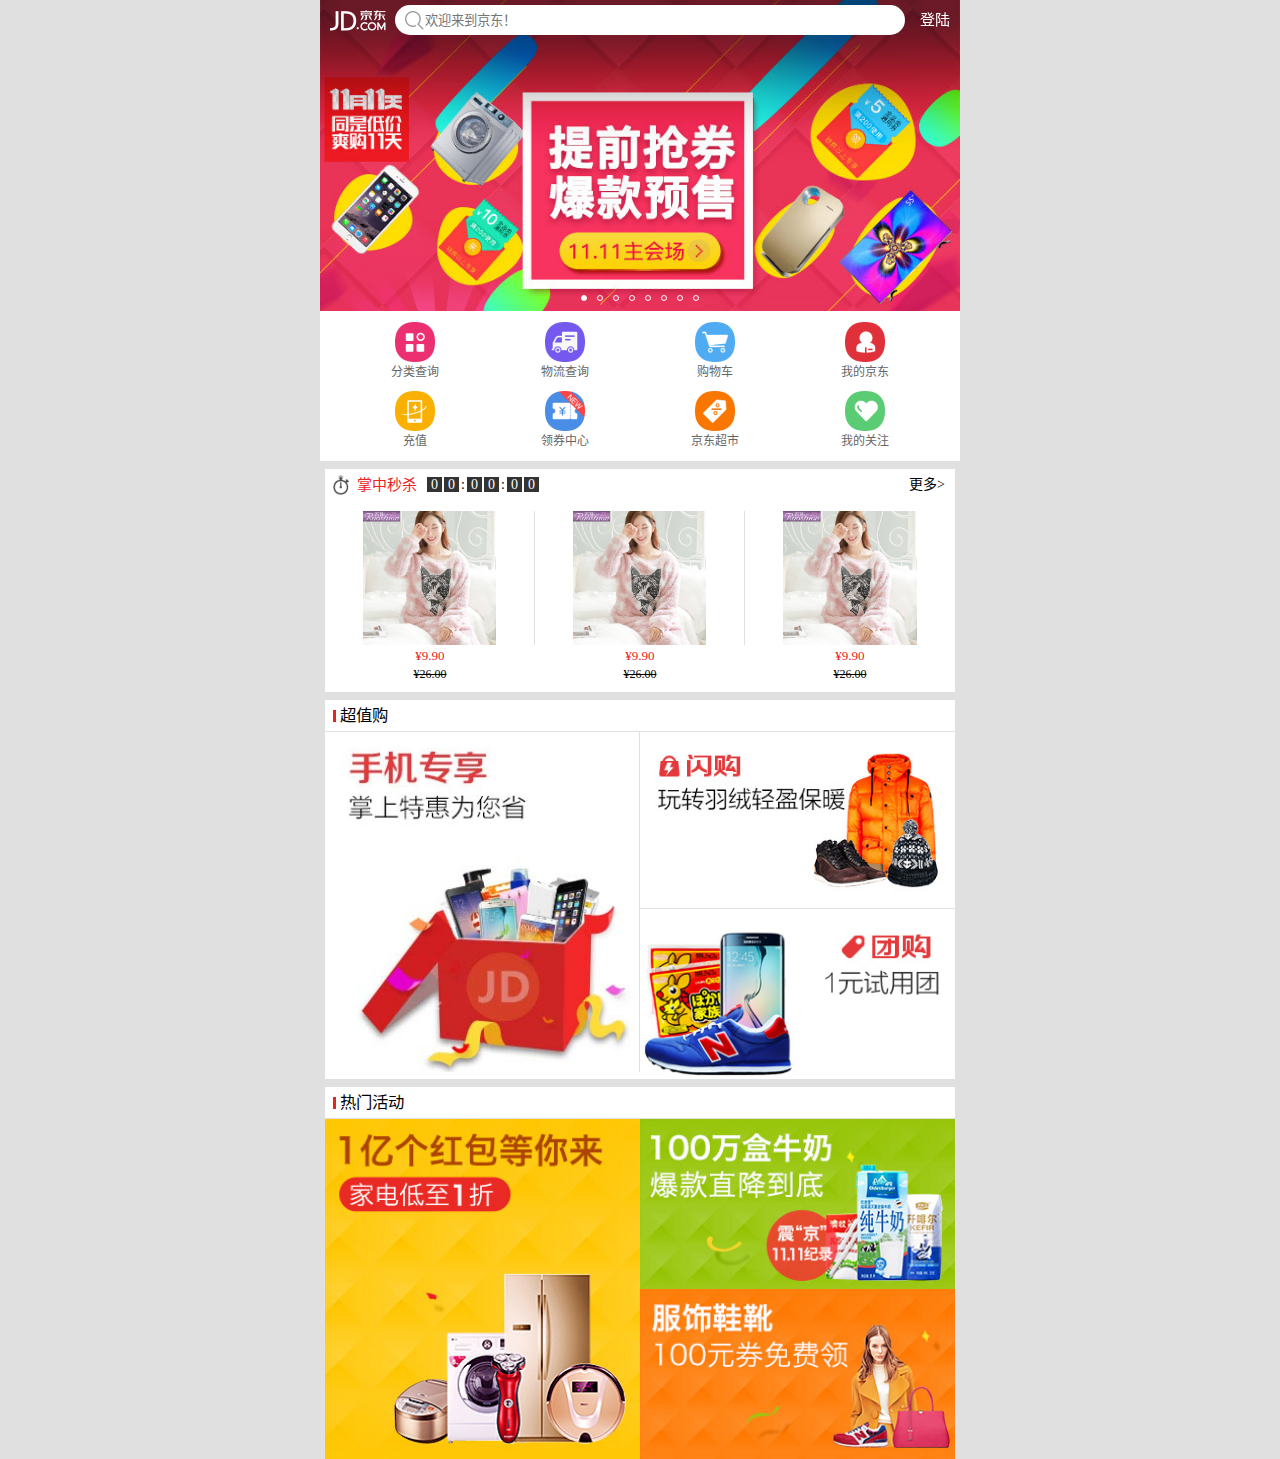
<file: index.html>
<!DOCTYPE html>
<html lang="zh-CN">

<head>
    <meta charset="utf-8">
    <meta name="viewport" content="width=device-width, user-scalable=no, initial-scale=1.0">
    <title>京东首页</title>
    <link type="text/css" rel="stylesheet" href="css/base.css" />
    <link type="text/css" rel="stylesheet" href="css/index.css" />
</head>

<body>
    <!-- jd-container start -->
    <div class="jd-container">
        <div class="jd-header">
            <div class="jd-header-box">
                <a href="#" class="icon-logo"></a>
                <form action="#" class="jd-header-form">
                    <span class="icon-search"></span>
                    <input type="search" class="jd-header-search" placeholder="欢迎来到京东！">
                </form>
                <a href="#" class="jd-login">登陆</a>
            </div>
        </div>
        <!-- jd-slider start -->
        <div class="jd-slider">
            <ul class="clearfix">
                <li>
                    <a href="javascript">
                        <img src="img/l8.jpg" alt=""></img>
                    </a>
                </li>
                <li>
                    <a href="javascript">
                        <img src="img/l1.jpg" alt=""></img>
                    </a>
                </li>
                <li>
                    <a href="javascript">
                        <img src="img/l2.jpg" alt=""></img>
                    </a>
                </li>
                <li>
                    <a href="javascript">
                        <img src="img/l3.jpg" alt=""></img>
                    </a>
                </li>
                <li>
                    <a href="javascript">
                        <img src="img/l4.jpg" alt=""></img>
                    </a>
                </li>
                <li>
                    <a href="javascript">
                        <img src="img/l5.jpg" alt=""></img>
                    </a>
                </li>
                <li>
                    <a href="javascript">
                        <img src="img/l6.jpg" alt=""></img>
                    </a>
                </li>
                <li>
                    <a href="javascript">
                        <img src="img/l7.jpg" alt=""></img>
                    </a>
                </li>
                <li>
                    <a href="javascript">
                        <img src="img/l8.jpg" alt=""></img>
                    </a>
                </li>
                <li>
                    <a href="javascript">
                        <img src="img/l1.jpg" alt=""></img>
                    </a>
                </li>
            </ul>
            <ul>
                <li class="active"></li>
                <li></li>
                <li></li>
                <li></li>
                <li></li>
                <li></li>
                <li></li>
                <li></li>
            </ul>
        </div>
        <!-- jd-slider end -->
        <!-- nav start -->
        <nav class="jd-nav">
            <ul>
                <li>
                    <a href="./classify.html">
                        <img src="img/nav0.png" height="80" width="80" alt="">
                        <p>分类查询</p>
                    </a>
                </li>
                <li>
                    <a href="#">
                        <img src="img/nav1.png" alt="">
                        <p>物流查询</p>
                    </a>
                </li>
                <li>
                    <a href="./cart.html">
                        <img src="img/nav2.png" alt="">
                        <p>购物车</p>
                    </a>
                </li>
                <li>
                    <a href="#">
                        <img src="img/nav3.png" alt="">
                        <p>我的京东</p>
                    </a>
                </li>
                <li>
                    <a href="#">
                        <img src="img/nav4.png" alt="">
                        <p>充值</p>
                    </a>
                </li>
                <li>
                    <a href="#">
                        <img src="img/nav5.png" alt="">
                        <p>领券中心</p>
                    </a>
                </li>
                <li>
                    <a href="#">
                        <img src="img/nav6.png" alt="">
                        <p>京东超市</p>
                    </a>
                </li>
                <li>
                    <a href="#">
                        <img src="img/nav7.png" alt="">
                        <p>我的关注</p>
                    </a>
                </li>
            </ul>
        </nav>
        <!-- nav end -->
        <!-- product start -->
        <main class="jd-product">
            <section class="jd-product-sk">
                <div class="jd-product-title no-border">
                    <div class="sk-title-left">
                        <div class="sk-icon">
                        </div>
                        <div class="sk-text">
                            掌中秒杀
                        </div>
                        <div class="sk-time">
                            <span>0</span>
                            <span>0</span>
                            <span class="str">:</span>
                            <span>0</span>
                            <span>0</span>
                            <span class="str">:</span>
                            <span>0</span>
                            <span>0</span>
                        </div>
                    </div>
                    <div class="sk-title-right">
                        <a href="#">更多></a>
                    </div>
                </div>
                <div class="jd-product-body">
                    <ul class="clearfix">
                        <li>
                            <a href="#">
                                <div class="img-box">
                                    <img src="img/detail01.jpg">
                                </div>
                                <p class="new-price">&yen;9.90</p>
                                <p class="old-price">&yen;26.00</p>
                            </a>
                        </li>
                        <li>
                            <a href="#">
                                <div class="img-box">
                                    <img src="img/detail01.jpg">
                                </div>
                                <p class="new-price">&yen;9.90</p>
                                <p class="old-price">&yen;26.00</p>
                            </a>
                        </li>
                        <li>
                            <a href="#">
                                <div class="img-box">
                                    <img src="img/detail01.jpg">
                                </div>
                                <p class="new-price">&yen;9.90</p>
                                <p class="old-price">&yen;26.00</p>
                            </a>
                        </li>
                    </ul>
                </div>
            </section>
            <section class="jd-product-box">
                <div class="jd-product-title">
                    <h3>超值购</h3>
                </div>
                <div class="jd-product-body clearfix">
                    <a href="javascript:;" class="p-left b-right">
                        <img src="img/cp1.jpg">
                    </a>
                    <a href="javascript:;" class="p-right b-bottom">
                        <img src="img/cp2.jpg">
                    </a>
                    <a href="javascript:;" class="p-right">
                        <img src="img/cp3.jpg">
                    </a>
                </div>
            </section>
            <section>
                <div class="jd-product-title">
                    <h3>热门活动</h3>
                </div>
                <div class="jd-product-body">
                    <a href="javascript:;" class="p-left">
                        <img src="img/cp4.jpg">
                    </a>
                    <a href="javascript:;" class="p-left">
                        <img src="img/cp5.jpg">
                    </a>
                    <a href="javascript:;" class="p-right">
                        <img src="img/cp6.jpg">
                    </a>
                </div>
            </section>
        </main>
        <!-- product end -->
    </div>
    <!-- jd-container end -->
    <script type="text/javascript" src="js/index.js"></script>
</body>

</html>
</file>
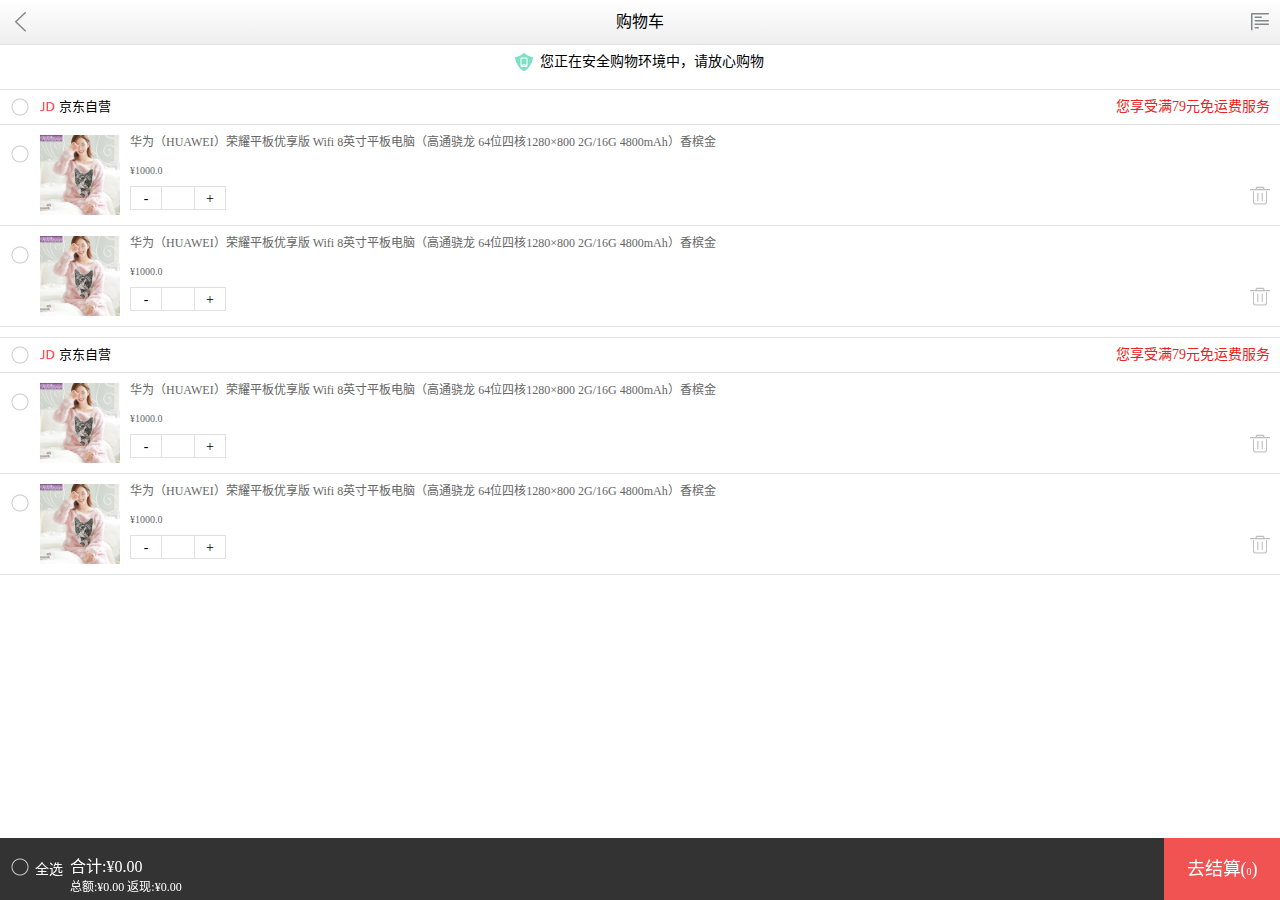
<file: cart.html>
<!DOCTYPE html>
<html lang="zh-CN">

<head>
    <meta charset="utf-8">
    <meta name="viewport" content="width=device-width, user-scalable=no, initial-scale=1.0">
    <title>购物车</title>
    <link type="text/css" rel="stylesheet" href="css/base.css" />
    <link type="text/css" rel="stylesheet" href="css/cart.css" />
</head>

<body>
    <header>
        <a href="#" class="back">
            <span class="back-span"></span>
        </a>
        <h2>购物车</h2>
        <a href="#" class="h-right">
            <span class="h-right-span"></span>
        </a>
    </header>
    <section class="safe-tip">
        <p>您正在安全购物环境中，请放心购物</p>
    </section>
    <main class="jd-shop">
        <div class="shop-title">
            <div class="shop-check-box">
                <div class="shop-check"></div>
            </div>
            <div class="shop-title-con clearfix">
                <img src="img/buy-logo.png">
                <span class="shop-name">京东自营</span>
                <span class="shop-info">您享受满79元免运费服务</span>
            </div>
        </div>
        <div class="shop-body">
            <div class="shop-check-box">
                <div class="shop-check"></div>
            </div>
            <div class="shop-show">
                <div class="shop-show-img">
                    <img src="img/detail01.jpg">
                </div>
                <div class="shop-show-info">
                    <div class="shop-show-name">
                        华为（HUAWEI）荣耀平板优享版 Wifi 8英寸平板电脑（高通骁龙 64位四核1280×800 2G/16G 4800mAh）香槟金
                    </div>
                    <div class="price">&yen;1000.0</div>
                    <div class="option">
                        <div class="add-reduce">
                            <a href="javascript:;">-</a>
                            <input type="tel">
                            <a href="javascript:;">+</a>
                        </div>
                        <div class="delete-box">
                            <div class="delete-box-top"></div>
                            <div class="delete-box-bottom"></div>
                        </div>
                    </div>
                </div>
            </div>
        </div>
        <div class="shop-body">
            <div class="shop-check-box">
                <div class="shop-check"></div>
            </div>
            <div class="shop-show">
                <div class="shop-show-img">
                    <img src="img/detail01.jpg">
                </div>
                <div class="shop-show-info">
                    <div class="shop-show-name">
                        华为（HUAWEI）荣耀平板优享版 Wifi 8英寸平板电脑（高通骁龙 64位四核1280×800 2G/16G 4800mAh）香槟金
                    </div>
                    <div class="price">&yen;1000.0</div>
                    <div class="option">
                        <div class="add-reduce">
                            <a href="javascript:;">-</a>
                            <input type="tel">
                            <a href="javascript:;">+</a>
                        </div>
                        <div class="delete-box">
                            <div class="delete-box-top"></div>
                            <div class="delete-box-bottom"></div>
                        </div>
                    </div>
                </div>
            </div>
        </div>
        <div class="shop-title">
            <div class="shop-check-box">
                <div class="shop-check"></div>
            </div>
            <div class="shop-title-con clearfix">
                <img src="img/buy-logo.png">
                <span class="shop-name">京东自营</span>
                <span class="shop-info">您享受满79元免运费服务</span>
            </div>
        </div>
        <div class="shop-body">
            <div class="shop-check-box">
                <div class="shop-check"></div>
            </div>
            <div class="shop-show">
                <div class="shop-show-img">
                    <img src="img/detail01.jpg">
                </div>
                <div class="shop-show-info">
                    <div class="shop-show-name">
                        华为（HUAWEI）荣耀平板优享版 Wifi 8英寸平板电脑（高通骁龙 64位四核1280×800 2G/16G 4800mAh）香槟金
                    </div>
                    <div class="price">&yen;1000.0</div>
                    <div class="option">
                        <div class="add-reduce">
                            <a href="javascript:;">-</a>
                            <input type="tel">
                            <a href="javascript:;">+</a>
                        </div>
                        <div class="delete-box">
                            <div class="delete-box-top"></div>
                            <div class="delete-box-bottom"></div>
                        </div>
                    </div>
                </div>
            </div>
        </div>
        <div class="shop-body">
            <div class="shop-check-box">
                <div class="shop-check"></div>
            </div>
            <div class="shop-show">
                <div class="shop-show-img">
                    <img src="img/detail01.jpg">
                </div>
                <div class="shop-show-info">
                    <div class="shop-show-name">
                        华为（HUAWEI）荣耀平板优享版 Wifi 8英寸平板电脑（高通骁龙 64位四核1280×800 2G/16G 4800mAh）香槟金
                    </div>
                    <div class="price">&yen;1000.0</div>
                    <div class="option">
                        <div class="add-reduce">
                            <a href="javascript:;">-</a>
                            <input type="tel">
                            <a href="javascript:;">+</a>
                        </div>
                        <div class="delete-box">
                            <div class="delete-box-top"></div>
                            <div class="delete-box-bottom"></div>
                        </div>
                    </div>
                </div>
            </div>
        </div>
    </main>
    <div class="accounts">
        <div class="shop-check-box">
            <div class="shop-check"></div>
            <span>全选</span>
        </div>
        <div class="accounts-count">
            <p>合计:&yen;0.00</p>
            <p>
                总额:&yen;0.00 返现:&yen;0.00
            </p>
        </div>
        <a href="javascript:;" class="accounts-btn">去结算(<span>0</span>)</a>
    </div>
    <div class="mark">
        <div class="popup">
            <h3>您确认删除这件商品吗？</h3>
            <div class="popup-btn clearfix">
                <a href="javascript:;" class="cancel">取消</a>
                <a href="javascript:;" class="confirm">确定</a>
            </div>
        </div>
    </div>
    <script src="js/cart.js"></script>
</body>

</html>
</file>
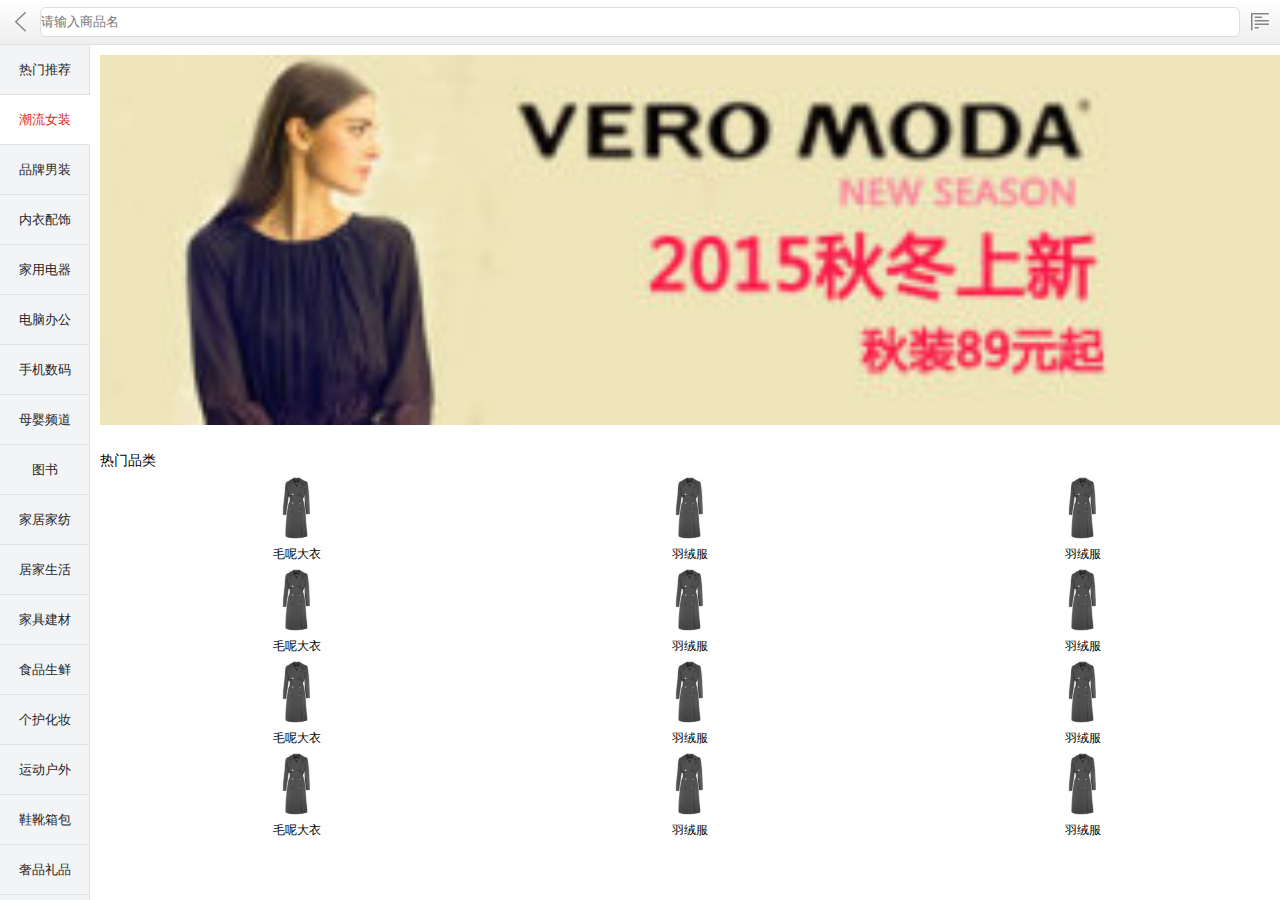
<file: classify.html>
<!DOCTYPE html>
<html>

<head lang="zh-CN">
    <meta charset="UTF-8">
    <meta name="viewport" content="width=device-width,user-scalable=no,initial-scale=1.0">
    <title>分类查询</title>
    <link type="text/css" rel="stylesheet" href="css/base.css">
    <link type="text/css" rel="stylesheet" href="css/classify.css" />
</head>

<body>
    <header>
        <a href="#" class="back">
            <span class="back-span"></span>
        </a>
        <form class="search-form">
            <input class="search-input" type="search" placeholder="请输入商品名" />
        </form>
        <a href="#" class="h-right">
            <span class="h-right-span"></span>
        </a>
    </header>
    <main>
        <nav class="nav">
            <div class="navbar">
                <ul>
                    <li><a href="javascript:;">热门推荐</a></li>
                    <li class="active"><a href="javascript:;">潮流女装</a></li>
                    <li><a href="javascript:;">品牌男装</a></li>
                    <li><a href="javascript:;">内衣配饰</a></li>
                    <li><a href="javascript:;">家用电器</a></li>
                    <li><a href="javascript:;">电脑办公</a></li>
                    <li><a href="javascript:;">手机数码</a></li>
                    <li><a href="javascript:;">母婴频道</a></li>
                    <li><a href="javascript:;">图书</a></li>
                    <li><a href="javascript:;">家居家纺</a></li>
                    <li><a href="javascript:;">居家生活</a></li>
                    <li><a href="javascript:;">家具建材</a></li>
                    <li><a href="javascript:;">食品生鲜</a></li>
                    <li><a href="javascript:;">个护化妆</a></li>
                    <li><a href="javascript:;">运动户外</a></li>
                    <li><a href="javascript:;">鞋靴箱包</a></li>
                    <li><a href="javascript:;">奢品礼品</a></li>
                    <li><a href="javascript:;">珠宝服饰</a></li>
                    <li><a href="javascript:;">玩具乐器</a></li>
                    <li><a href="javascript:;">酒水饮料</a></li>
                    <li><a href="javascript:;">整车车品</a></li>
                    <li><a href="javascript:;">音像制品</a></li>
                    <li><a href="javascript:;">营养保健</a></li>
                    <li><a href="javascript:;">钟表</a></li>
                </ul>
            </div>
        </nav>
        <section class="goods-list">
            <!--
            <div class="tabs">
                <h3>热门分类</h3>
                <div class="tabs-list">
                    <ul>
                        <li><a href="#">儿童文学</a></li>
                        <li><a href="#">电热毯</a></li>
                        <li><a href="#">笔记本</a></li>
                        <li><a href="#">手机</a></li>
                        <li><a href="#">火锅</a></li>
                        <li><a href="#">保暖内衣</a></li>
                        <li><a href="#">平板电视</a></li>
                        <li><a href="#">白酒</a></li>
                        <li><a href="#">休闲零食</a></li>
                        <li><a href="#">取暖电器</a></li>
                        <li><a href="#">加湿器</a></li>
                        <li><a href="#">夹克</a></li>
                    </ul>
                </div>
            </div> -->
            <div class="tabs">
                <div class="tabs-banner">
                    <a href="javascript:;">
                        <img src="img/banner_1.jpg">
                    </a>
                </div>
                <div class="tabs-goods">
                    <h3>热门品类</h3>
                    <ul class="clearfix">
                        <li>
                            <a href="">
                                <img src="img/nv-fy.jpg" alt="" />
                                <p>毛呢大衣</p>
                            </a>
                        </li>
                        <li>
                            <a href="">
                                <img src="img/nv-fy.jpg" alt="" />
                                <p>羽绒服</p>
                            </a>
                        </li>
                        <li>
                            <a href="">
                                <img src="img/nv-fy.jpg" alt="" />
                                <p>羽绒服</p>
                            </a>
                        </li>
                        <li>
                            <a href="">
                                <img src="img/nv-fy.jpg" alt="" />
                                <p>毛呢大衣</p>
                            </a>
                        </li>
                        <li>
                            <a href="">
                                <img src="img/nv-fy.jpg" alt="" />
                                <p>羽绒服</p>
                            </a>
                        </li>
                        <li>
                            <a href="">
                                <img src="img/nv-fy.jpg" alt="" />
                                <p>羽绒服</p>
                            </a>
                        </li>
                        <li>
                            <a href="">
                                <img src="img/nv-fy.jpg" alt="" />
                                <p>毛呢大衣</p>
                            </a>
                        </li>
                        <li>
                            <a href="">
                                <img src="img/nv-fy.jpg" alt="" />
                                <p>羽绒服</p>
                            </a>
                        </li>
                        <li>
                            <a href="">
                                <img src="img/nv-fy.jpg" alt="" />
                                <p>羽绒服</p>
                            </a>
                        </li>
                        <li>
                            <a href="">
                                <img src="img/nv-fy.jpg" alt="" />
                                <p>毛呢大衣</p>
                            </a>
                        </li>
                        <li>
                            <a href="">
                                <img src="img/nv-fy.jpg" alt="" />
                                <p>羽绒服</p>
                            </a>
                        </li>
                        <li>
                            <a href="">
                                <img src="img/nv-fy.jpg" alt="" />
                                <p>羽绒服</p>
                            </a>
                        </li>
                    </ul>
                </div>
            </div>
        </section>
    </main>
    <script src="js/classify.js"></script>
</body>

</html>
</file>
<file: css/base.css>
/*
* @Author: dongjiabo
* @Date:   2015-12-16 11:05:21
* @Last Modified by:   dongjiabo
* @Last Modified time: 2015-12-18 11:40:41
*/

html,
body,
div,
ul,
ol,
li,
label,
dl,
dt,
dd,
img,
p,
h1,
h2,
h3,
h4,
h5,
h6,
form,
input,
a,
span,
header,
section,
main,
nav,
::before,
::after {
    margin: 0;
    padding: 0;
    -webkit-tap-highlight-color: transparent;
    -webkit-box-sizing: border-box;
    box-sizing: border-box;
}

body {
    font-family: "Microsoft Yahei", "sa-serif";
    color: #000;
    font-size: 14px;
}

ul {
    list-style-type: none;
}

a {
    text-decoration: none;
    color: #000;
}

img {
    display: block;
}

input,
textarea {
    border: 0 none;
    outline: none;
    -webkit-appearance: none;
}

.clearfix::before,
.clearfix::after {
    content: ".";
    display: block;
    height: 0;
    line-height: 0;
    visibility: hidden;
    clear: both;
}

[class^="icon-"] {
    background: url("../img/sprites.png") no-repeat;
    background-size: 200px 200px;
}

header {
    height: 45px;
    width: 100%;
    border-bottom: 1px solid #e0e0e0;
    background-image: linear-gradient(180deg, #fff, #eee);
    position: absolute;
    z-index: 1000;
}

header span {
    display: block;
    width: 20px;
    height: 20px;
    background: url(../img/sprites.png) no-repeat;
    background-position: -20px 0;
    background-size: 200px 200px;
    margin: 12px 0 0 10px;
}

header .back {
    width: 40px;
    height: 44px;
    position: absolute;
    left: 0;
    top: 0;
    display: block;
}

header .back .back-span {
    background-position: -20px 0;
}

header .search-form {
    width: 100%;
    height: 44px;
    padding-left: 40px;
    padding-right: 40px;
}

header .search-form .search-input {
    width: 100%;
    height: 30px;
    line-height: 30px;
    margin-top: 7px;
    border: 1px solid #e0e0e0;
    border-radius: 6px;
}

header .h-right {
    width: 40px;
    height: 44px;
    position: absolute;
    right: 0;
    top: 0;
}

header .h-right .h-right-span {
    background-position: -60px 0;
}
</file>
<file: css/index.css>
/*
* @Author: dongjiabo
* @Date:   2015-12-16 11:05:27
* @Last Modified by:   dongjiabo
* @Last Modified time: 2015-12-16 11:33:06
*/
body {
  background-color: #e0e0e0;
}
.jd-container {
  min-width: 300px;
  max-width: 640px;
  margin: 0 auto;
  position: relative;
}
.jd-header {
  width: 100%;
  height: 40px;
  position: fixed;
  top: 0;
  left: 0;
  z-index: 999;
}
.jd-header-box {
  max-width: 640px;
  min-width: 300px;
  height: 40px;
  margin: 0 auto;
  background: rgba(201, 21, 35, 0);
  position: relative;
}
.jd-header .icon-logo {
  position: absolute;
  width: 60px;
  height: 36px;
  top: 4px;
  left: 10px;
  background-position: 0 -103px;
}
.jd-header .jd-header-form {
  width: 100%;
  height: 40px;
  padding-left: 75px;
  padding-right: 55px;
}
.jd-header .jd-header-form .icon-search {
  position: absolute;
  top: 10px;
  left: 85px;
  background-position: -60px -109px;
  width: 20px;
  height: 20px;
}
.jd-header .jd-header-form .jd-header-search {
  width: 100%;
  height: 30px;
  margin-top: 5px;
  background-color: #fff;
  border-radius: 15px;
  padding-left: 30px;
}
.jd-header .jd-login {
  width: 50px;
  height: 40px;
  text-align: center;
  line-height: 40px;
  font-size: 15px;
  color: #fff;
  position: absolute;
  top: 0;
  right: 0;
}
.jd-slider {
  width: 100%;
  overflow: hidden;
  position: relative;
}
.jd-slider ul:first-child {
  width: 1000%;
  transform: translateX(-10%);
  -webkit-transform: translateX(-10%);
}
.jd-slider ul:first-child li {
  width: 10%;
  float: left;
}
.jd-slider ul:first-child li a {
  width: 100%;
  display: block;
}
.jd-slider ul:first-child li img {
  width: 100%;
}
.jd-slider ul:last-child {
  position: absolute;
  width: 100%;
  height: 6px;
  left: 0;
  bottom: 10px;
  text-align: center;
  font-size: 0;
}
.jd-slider ul:last-child li {
  display: inline-block;
  width: 6px;
  height: 6px;
  border: 1px solid #fff;
  border-radius: 3px;
  margin: 0 5px;
}
.jd-slider ul:last-child li.active {
  background-color: #fff;
}
.jd-nav {
  width: 100%;
  height: 150px;
  background-color: #fff;
  padding-top: 11px;
}
.jd-nav ul {
  width: 100%;
  height: 138px;
  padding: 0 3.125%;
}
.jd-nav ul li {
  width: 25%;
  height: 69px;
  float: left;
}
.jd-nav ul li a {
  display: block;
  text-align: center;
  height: 69px;
}
.jd-nav ul li img {
  margin: 0 auto;
  width: 40px;
  height: 40px;
}
.jd-nav ul li p {
  color: #666;
  font-size: 12px;
}
.jd-product {
  width: 100%;
}
.jd-product section {
  margin: 0 5px;
  background-color: #fff;
  box-shadow: 0 0 1px 1px #e0e0e0;
  margin-top: 8px;
}
.jd-product section .jd-product-title {
  height: 32px;
  border-bottom: 1px solid #e0e0e0;
  position: relative;
}
.jd-product section .jd-product-title.no-border {
  border: 0 none;
}
.jd-product section .jd-product-title h3 {
  line-height: 32px;
  font-weight: normal;
  padding-left: 15px;
}
.jd-product section .jd-product-title h3::before {
  content: "";
  width: 3px;
  height: 12px;
  background-color: #e92322;
  position: absolute;
  top: 10px;
  left: 8px;
}
.jd-product section .jd-product-body .p-left {
  float: left;
  width: 50%;
}
.jd-product section .jd-product-body .p-left img {
  width: 100%;
}
.jd-product section .jd-product-body .p-right {
  float: right;
  width: 50%;
}
.jd-product section .jd-product-body .p-right img {
  width: 100%;
}
.jd-product section .jd-product-body .b-left {
  border-left: 1px solid #e0e0e0;
}
.jd-product section .jd-product-body .b-right {
  border-right: 1px solid #e0e0e0;
}
.jd-product section .jd-product-body .b-bottom {
  border-bottom: 1px solid #e0e0e0;
}
.jd-product-sk .jd-product-title .sk-title-left {
  float: left;
}
.jd-product-sk .jd-product-title .sk-icon {
  float: left;
  width: 16px;
  height: 20px;
  background: url(../img/seckill-icon.png) no-repeat;
  background-size: 16px 20px;
  margin-left: 8px;
  margin-top: 6px;
}
.jd-product-sk .jd-product-title .sk-text {
  line-height: 32px;
  font-size: 15px;
  color: #e92322;
  margin-left: 8px;
  float: left;
}
.jd-product-sk .jd-product-title .sk-time {
  float: left;
  margin-left: 8px;
  margin-top: 8px;
}
.jd-product-sk .jd-product-title .sk-time span {
  display: block;
  float: left;
  width: 15px;
  background-color: #333;
  line-height: 15px;
  text-align: center;
  margin-left: 2px;
  color: #fff;
}
.jd-product-sk .jd-product-title .sk-time span.str {
  background-color: transparent;
  width: 4px;
  color: #000;
}
.jd-product-sk .jd-product-title .sk-title-right {
  float: right;
  line-height: 32px;
  margin-right: 10px;
}
.jd-product-sk .jd-product-body {
  width: 100%;
}
.jd-product-sk .jd-product-body ul {
  width: 100%;
  padding: 10px 0;
}
.jd-product-sk .jd-product-body li {
  width: 33.33%;
  float: left;
}
.jd-product-sk .jd-product-body li:last-child .img-box {
  border: 0 none;
}
.jd-product-sk .jd-product-body a {
  width: 100%;
}
.jd-product-sk .jd-product-body .img-box {
  width: 100%;
  border-right: 1px solid #e0e0e0;
}
.jd-product-sk .jd-product-body .img-box img {
  width: 64%;
  margin: 0 auto;
}
.jd-product-sk .jd-product-body .new-price {
  text-align: center;
  font-size: 13px;
  margin-top: 3px;
  color: #e92322;
}
.jd-product-sk .jd-product-body .old-price {
  text-align: center;
  font-size: 12px;
  margin-top: 3px;
  text-decoration: line-through;
}
</file>
<file: css/cart.css>
body {
  padding-bottom: 62px;
}
header {
  position: static;
}
header h2 {
  width: 100%;
  height: 44px;
  line-height: 44px;
  padding-left: 40px;
  padding-right: 40px;
  text-align: center;
  font-weight: normal;
  font-size: 16px;
}
.safe-tip {
  width: 100%;
  height: 34px;
}
.safe-tip p {
  width: 250px;
  height: 34px;
  line-height: 34px;
  margin: 0 auto;
  position: relative;
  padding-left: 25px;
  font-size: 14px;
}
.safe-tip p::before {
  content: "";
  width: 18px;
  height: 18px;
  background: url("../img/safe_icon.png") no-repeat;
  background-size: 18px 18px;
  position: absolute;
  top: 8px;
  left: 0;
}
.jd-shop {
  width: 100%;
}
.jd-shop .shop-title {
  width: 100%;
  height: 36px;
  border: 1px solid #e0e0e0;
  border-left: 0 none;
  border-right: 0 none;
  margin-top: 10px;
}
.jd-shop .shop-title .shop-check-box {
  width: 40px;
  height: 34px;
  position: absolute;
}
.jd-shop .shop-title .shop-check-box .shop-check {
  width: 18px;
  height: 18px;
  background: url("../img/shop-icon.png") no-repeat;
  background-size: 50px 100px;
  background-position: 0 0;
  margin: 8px 11px;
}
.jd-shop .shop-title .shop-check-box .shop-check[checked] {
  background-position: -25px 0;
}
.jd-shop .shop-title .shop-title-con {
  padding-left: 40px;
}
.jd-shop .shop-title .shop-title-con img {
  width: 15px;
  height: 13px;
  float: left;
  margin-top: 10px;
}
.jd-shop .shop-title .shop-title-con .shop-name {
  float: left;
  line-height: 34px;
  font-size: 13px;
  margin-left: 4px;
}
.jd-shop .shop-title .shop-title-con .shop-info {
  float: right;
  line-height: 34px;
  margin-right: 10px;
  color: #e92322;
}
.jd-shop .shop-body {
  width: 100%;
  border-bottom: 1px solid #e0e0e0;
}
.jd-shop .shop-body .shop-check-box {
  width: 40px;
  position: absolute;
}
.jd-shop .shop-body .shop-check-box .shop-check {
  width: 18px;
  height: 18px;
  background: url("../img/shop-icon.png") no-repeat;
  background-size: 50px 100px;
  background-position: 0 0;
  margin: 20px 11px 0;
}
.jd-shop .shop-body .shop-check-box .shop-check[checked] {
  background-position: -25px 0;
}
.jd-shop .shop-body .shop-show {
  width: 100%;
  height: 100px;
  padding-left: 40px;
  padding-top: 10px;
}
.jd-shop .shop-body .shop-show .shop-show-img {
  width: 80px;
  height: 80px;
  float: left;
  margin-right: 10px;
}
.jd-shop .shop-body .shop-show .shop-show-img img {
  width: 100%;
  height: 100%;
}
.jd-shop .shop-body .shop-show .shop-show-info {
  width: 100%;
  height: 100%;
  color: #666;
}
.jd-shop .shop-body .shop-show .shop-show-info .shop-show-name {
  font-size: 12px;
  height: 30px;
  line-height: 15px;
  overflow: hidden;
}
.jd-shop .shop-body .shop-show .shop-show-info .price {
  font-size: 10px;
}
.jd-shop .shop-body .shop-show .shop-show-info .option {
  width: 100%;
  padding-left: 80px;
  margin-top: 10px;
}
.jd-shop .shop-body .shop-show .shop-show-info .option .add-reduce {
  float: left;
}
.jd-shop .shop-body .shop-show .shop-show-info .option .add-reduce a {
  width: 32px;
  height: 24px;
  border: 1px solid #e0e0e0;
  display: block;
  float: left;
  text-align: center;
  line-height: 24px;
}
.jd-shop .shop-body .shop-show .shop-show-info .option .add-reduce input {
  width: 32px;
  height: 24px;
  border: 1px solid #e0e0e0;
  border-left: 0 none;
  border-right: 0 none;
  float: left;
  text-align: center;
  line-height: 24px;
}
.jd-shop .shop-body .shop-show .shop-show-info .option .delete-box {
  float: right;
  margin-right: 10px;
}
.jd-shop .shop-body .shop-show .shop-show-info .option .delete-box .delete-box-top {
  width: 20px;
  height: 5px;
  background: url("../img/delete_up.png") no-repeat;
  background-size: 20px 5px;
  margin-left: -1px;
}
.jd-shop .shop-body .shop-show .shop-show-info .option .delete-box .delete-box-bottom {
  width: 18px;
  height: 18px;
  background: url("../img/delete_down.png") no-repeat;
  background-size: 18px 18px;
  margin-top: -3px;
}
.accounts {
  width: 100%;
  height: 62px;
  background-color: rgba(0, 0, 0, 0.8);
  position: fixed;
  left: 0;
  bottom: 0;
  color: #fff;
}
.accounts .shop-check-box {
  width: 40px;
  position: absolute;
}
.accounts .shop-check-box .shop-check {
  width: 18px;
  height: 18px;
  background: url("../img/shop-icon.png") no-repeat;
  background-size: 50px 100px;
  background-position: 0 0;
  margin: 20px 11px 0;
}
.accounts .shop-check-box .shop-check[checked] {
  background-position: -25px 0;
}
.accounts .shop-check-box span {
  position: absolute;
  top: 20px;
  left: 35px;
  width: 30px;
}
.accounts .accounts-count {
  padding: 15px 0 0 70px;
}
.accounts .accounts-count p:first-child {
  font-size: 16px;
}
.accounts .accounts-count p:last-child {
  font-size: 12px;
}
.accounts .accounts-btn {
  width: 116px;
  height: 62px;
  position: absolute;
  right: 0;
  bottom: 0;
  text-align: center;
  line-height: 62px;
  font-size: 18px;
  background-color: #F15353;
  padding: 0 2px;
  color: #fff;
}
.accounts .accounts-btn span {
  font-size: 10px;
}
.mark {
  width: 100%;
  height: 100%;
  background-color: rgba(0, 0, 0, 0.4);
  position: fixed;
  top: 0;
  left: 0;
  z-index: 9999;
  display: none;
}
.mark .popup {
  position: absolute;
  left: 50%;
  margin-left: -140px;
  width: 280px;
  background-color: #fff;
  border-radius: 4px;
  margin-top: 40%;
}
.mark .popup h3 {
  width: 240px;
  height: 80px;
  line-height: 80px;
  text-align: center;
  border-bottom: 1px solid #e0e0e0;
  font-size: 16px;
  color: #666;
  font-weight: normal;
  margin: 0 auto;
}
.mark .popup .popup-btn {
  width: 100%;
  padding: 10px 0;
}
.mark .popup a {
  margin: 0 20px;
  width: 100px;
  height: 36px;
  display: inline-block;
  float: left;
  text-align: center;
  line-height: 36px;
  border-radius: 4px;
}
.mark .popup a.cancel {
  border: 1px solid #e0e0e0;
  color: #666;
}
.mark .popup a.confirm {
  background-color: #D8505C;
  color: #fff;
}
@keyframes move {
  0% {
    opacity: 0;
    transform: translateY(-3000px);
    -webkit-transform: translateY(-3000px);
  }
  60% {
    opacity: 1;
    transform: translateY(30px);
    -webkit-transform: translateY(30px);
  }
  70% {
    opacity: 1;
    transform: translateY(-10px);
    -webkit-transform: translateY(-10px);
  }
  90% {
    opacity: 1;
    transform: translateY(5px);
    -webkit-transform: translateY(5px);
  }
  100% {
    opacity: 1;
    transform: none;
    -webkit-transform: none;
  }
}
.jump {
  animation: move 1s ease;
}
</file>
<file: css/classify.css>
body {
  height: 100%;
  width: 100%;
  position: absolute;
  top: 0;
  left: 0;
}
header {
  height: 45px;
  width: 100%;
  border-bottom: 1px solid #e0e0e0;
  background-image: linear-gradient(180deg, #fff, #eee);
  position: absolute;
  z-index: 1000;
}
header span {
  display: block;
  width: 20px;
  height: 20px;
  background: url(../img/sprites.png) no-repeat;
  background-position: -20px 0;
  background-size: 200px 200px;
  margin: 12px 0 0 10px;
}
header .back {
  width: 40px;
  height: 44px;
  position: absolute;
  left: 0;
  top: 0;
  display: block;
}
header .back .back-span {
  background-position: -20px 0;
}
header .search-form {
  width: 100%;
  height: 44px;
  padding-left: 40px;
  padding-right: 40px;
}
header .search-form .search-input {
  width: 100%;
  height: 30px;
  line-height: 30px;
  margin-top: 7px;
  border: 1px solid #e0e0e0;
  border-radius: 6px;
}
header .h-right {
  width: 40px;
  height: 44px;
  position: absolute;
  right: 0;
  top: 0;
}
header .h-right .h-right-span {
  background-position: -60px 0;
}
main {
  width: 100%;
  height: 100%;
  padding-top: 45px;
  position: relative;
}
main nav {
  width: 90px;
  padding-top: 45px;
  position: absolute;
  top: 0;
  left: 0;
  height: 100%;
  overflow: hidden;
}
main nav .navbar {
  width: 90px;
}
main nav li {
  width: 90px;
  height: 50px;
  border-right: 1px solid #e0e0e0;
  border-bottom: 1px solid #e0e0e0;
  background-color: #f3f4f6;
}
main nav li.active {
  background-color: transparent;
  border-right: 0 none;
}
main nav li.active a {
  color: #e92322;
}
main nav a {
  display: block;
  height: 50px;
  line-height: 50px;
  text-align: center;
  color: #252525;
  font-size: 13px;
  font-family: "SimSun";
}
main .goods-list {
  width: 100%;
  height: 100%;
  padding-left: 100px;
  overflow: hidden;
}
main .goods-list .tabs .tabs-banner {
  width: 100%;
  padding-top: 10px;
}
main .goods-list .tabs .tabs-banner img {
  width: 100%;
}
main .goods-list .tabs .tabs-goods {
  margin-top: 20px;
  font-size: 12px;
}
main .goods-list .tabs .tabs-goods ul li {
  width: 33.333%;
  text-align: center;
  float: left;
}
main .goods-list .tabs .tabs-goods ul li img {
  width: 62px;
  height: 62px;
  margin: 0 auto;
}
main .goods-list .tabs .tabs-goods ul li p {
  line-height: 30px;
}
main .goods-list h3 {
  width: 100%;
  height: 32px;
  line-height: 32px;
  font-weight: normal;
  font-size: 14px;
}
main .goods-list .tabs-list {
  width: 100%;
}
main .goods-list .tabs-list li {
  width: 33.33%;
  height: 49px;
  border-top: 1px solid #e0e0e0;
  border-left: 1px solid #e0e0e0;
  float: left;
  margin-left: -1px;
}
main .goods-list .tabs-list li a {
  display: block;
  height: 50px;
  line-height: 50px;
  text-align: center;
  font-family: "Simsun";
  font-size: 12px;
  border-right: 1px solid #e0e0e0;
  border-bottom: 1px solid #e0e0e0;
}
</file>
